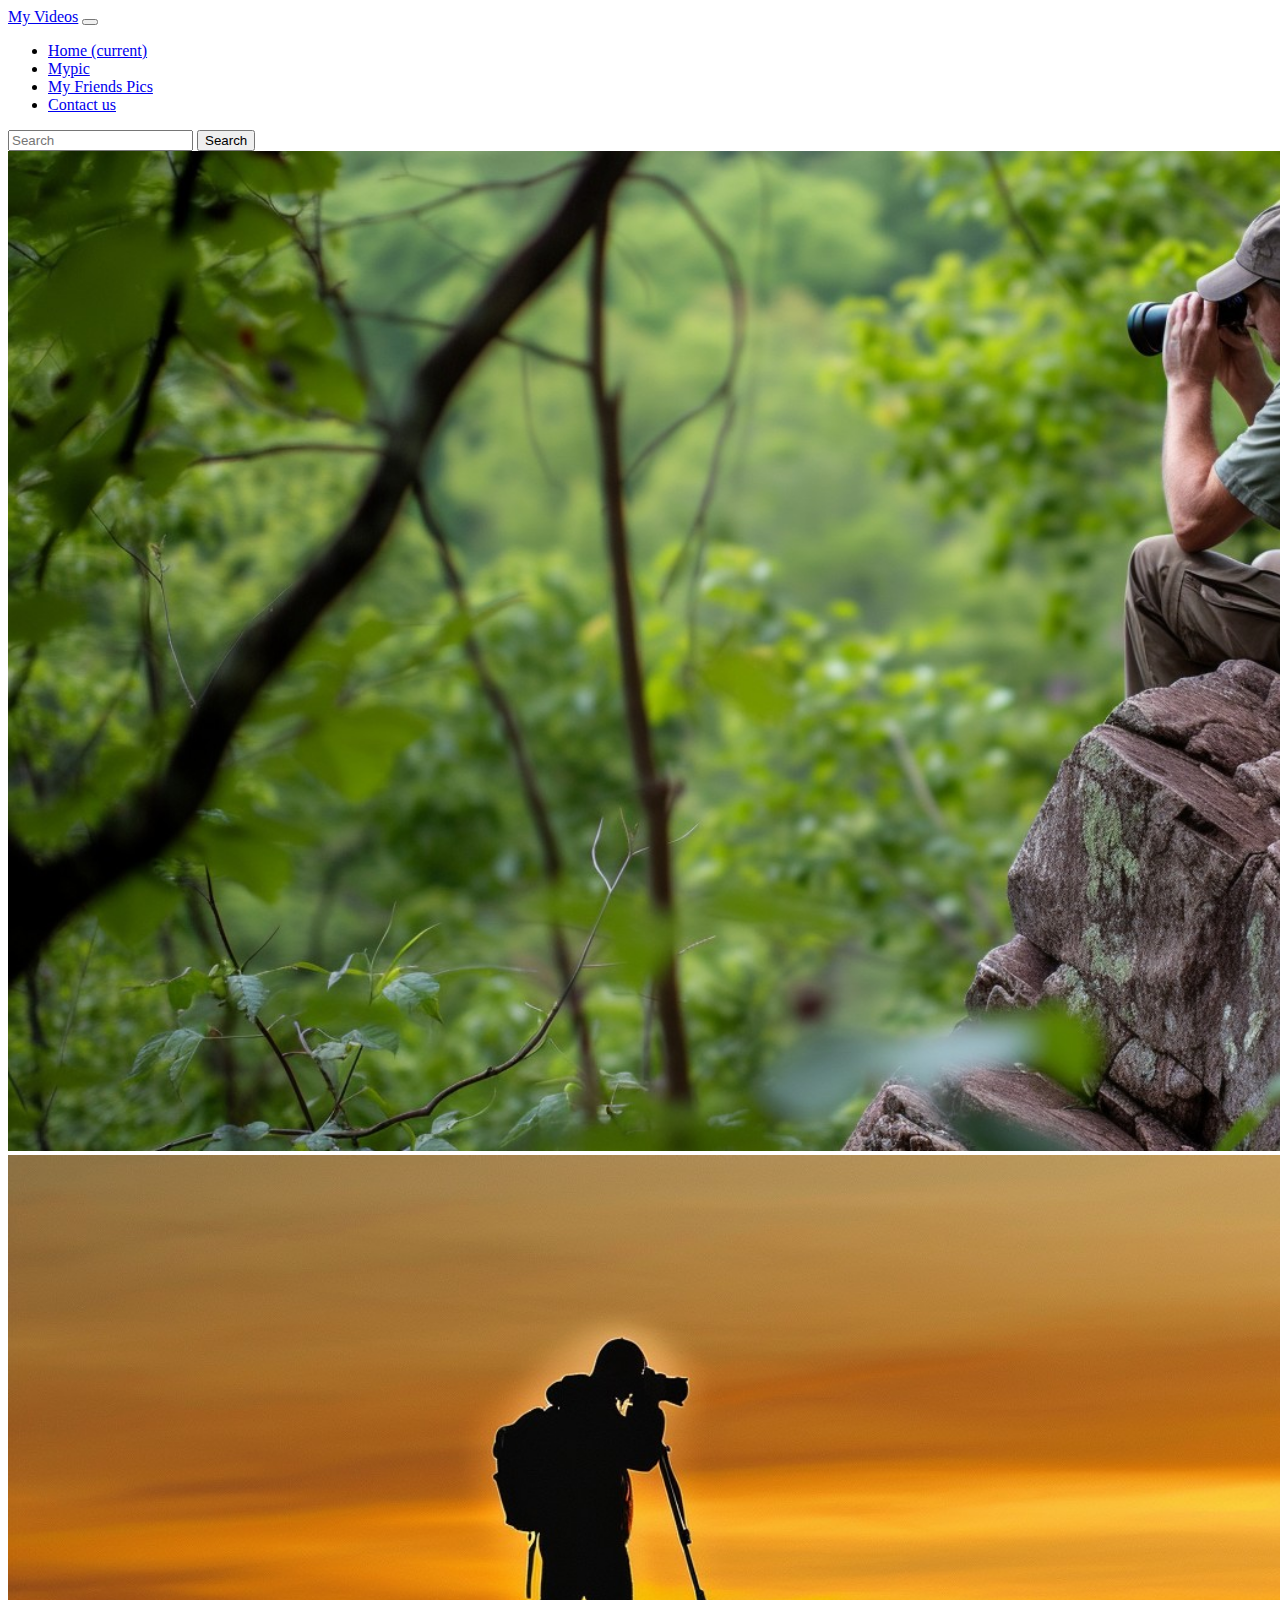
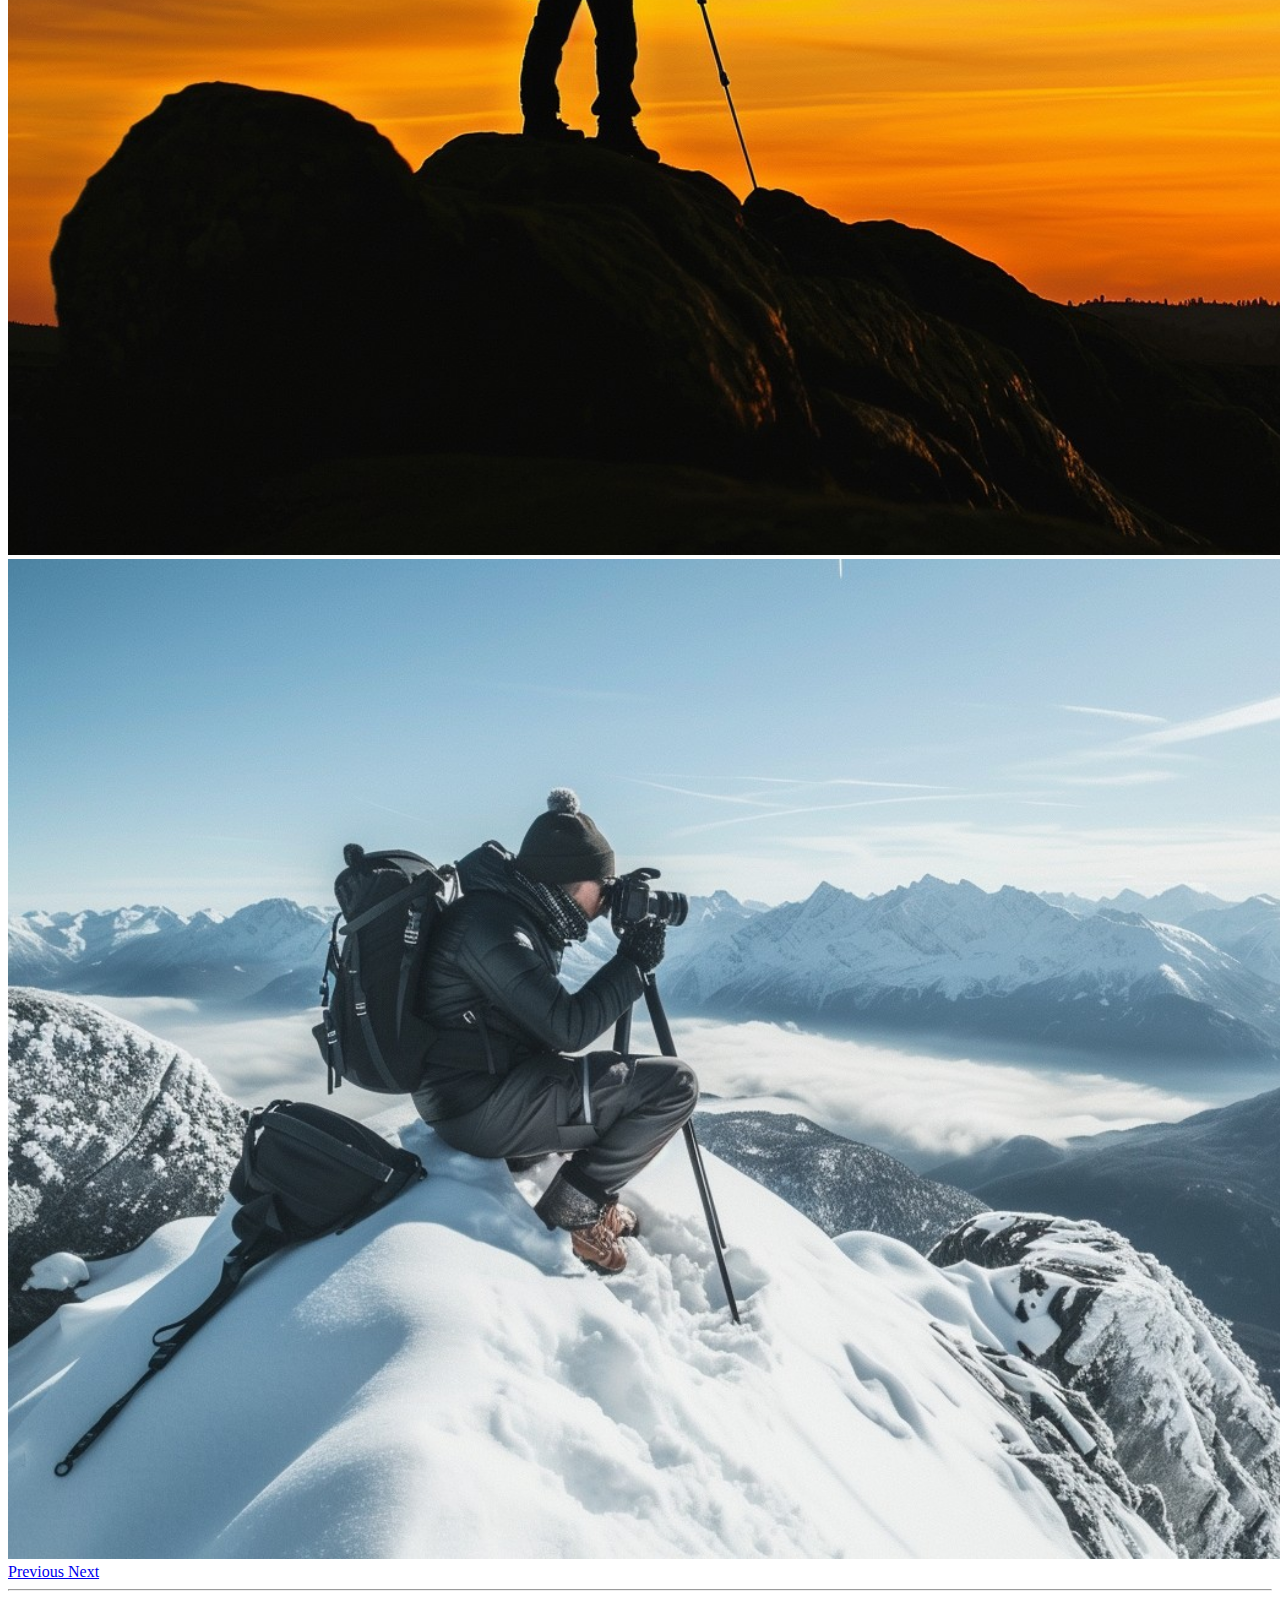
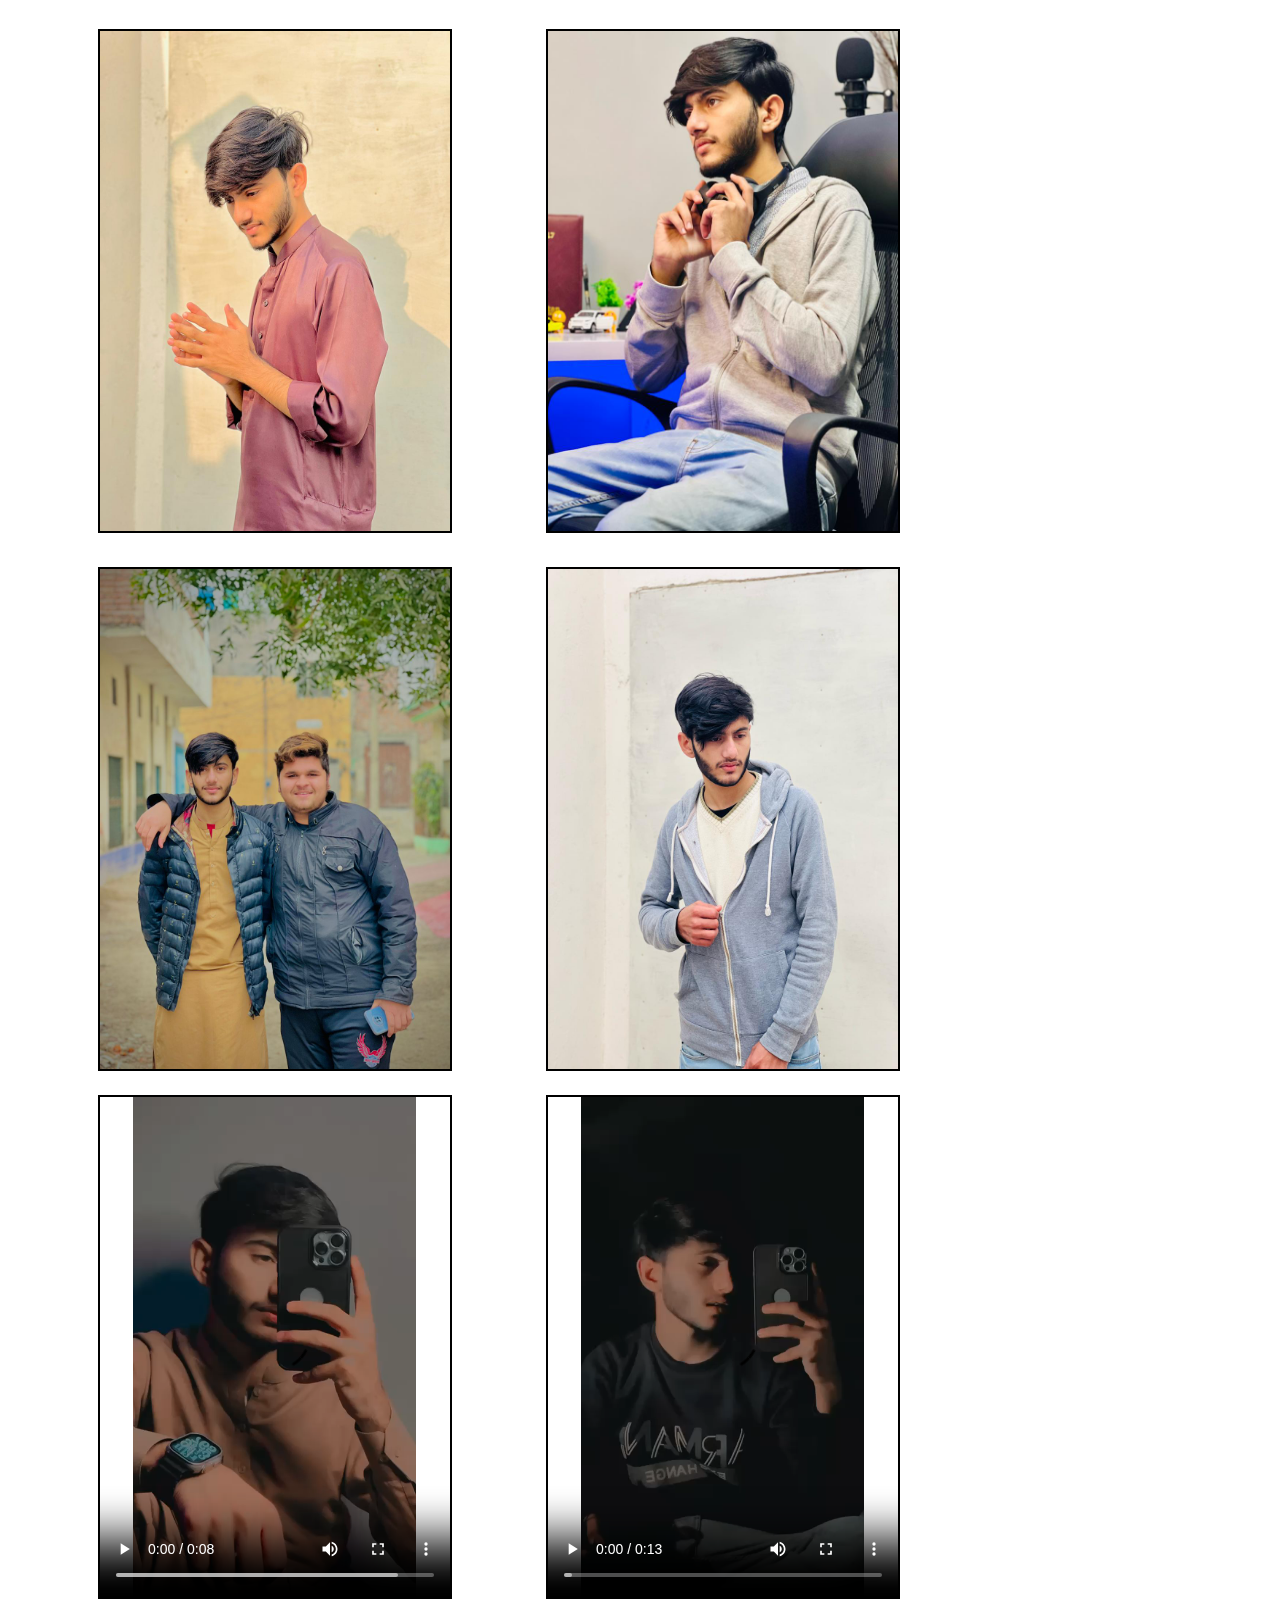
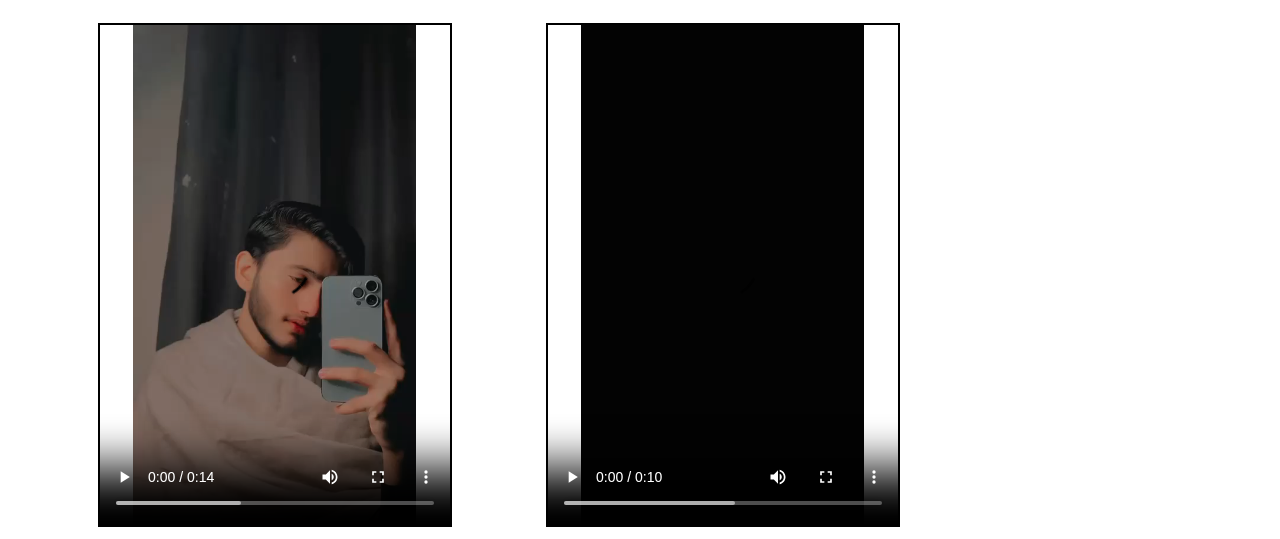
<file: index.html>
<!doctype html>
<html lang="en">
  <head>
    <!-- Required meta tags -->
    <meta charset="utf-8">
    <meta name="viewport" content="width=device-width, initial-scale=1, shrink-to-fit=no">

    <!-- Bootstrap CSS -->
    <link rel="stylesheet" href="https://cdn.jsdelivr.net/npm/bootstrap@4.1.3/dist/css/bootstrap.min.css" integrity="sha384-MCw98/SFnGE8fJT3GXwEOngsV7Zt27NXFoaoApmYm81iuXoPkFOJwJ8ERdknLPMO" crossorigin="anonymous">

    <title>My Website</title>
    <link rel="stylesheet" href="style.css">
  </head>
  <body>
        
    <nav class="navbar navbar-expand-lg navbar-light bg-light">
        <a class="navbar-brand" href="myvideos.html">My Videos</a>
        <button class="navbar-toggler" type="button" data-toggle="collapse" data-target="#navbarTogglerDemo02" aria-controls="navbarTogglerDemo02" aria-expanded="false" aria-label="Toggle navigation">
          <span class="navbar-toggler-icon"></span>
        </button>
      
        <div class="collapse navbar-collapse" id="navbarTogglerDemo02">
          <ul class="navbar-nav mr-auto mt-2 mt-lg-0">
            <li class="nav-item active">
              <a class="nav-link" href="index.html">Home <span class="sr-only">(current)</span></a>
            </li>
            <li class="nav-item">
              <a class="nav-link" href="Mypic.html">Mypic</a>
            </li>
            <li class="nav-item">
              <a class="nav-link disabled" href="MyFriendsPics.html">My Friends Pics</a>
            </li>
          </li>
          <li class="nav-item">
            <a class="nav-link disabled" href="Contact us.html">Contact us</a>
          </li>
          </ul>
          <form class="form-inline my-2 my-lg-0">
            <input class="form-control mr-sm-2" type="search" placeholder="Search">
            <button class="btn btn-outline-success my-2 my-sm-0" type="submit">Search</button>
          </form>
        </div>
      </nav>
    

      <div id="carouselExampleFade" class="carousel slide carousel-fade" data-ride="carousel">
        <div class="carousel-inner">
          <div class="carousel-item active">
            <!-- <video src="77.mp4"></video> -->
            <img class="d-block w-100" src="11.jpg" alt="First slide">
          </div>
          <div class="carousel-item">
            <img class="d-block w-100" src="22.jpg" alt="Second slide">
          </div>
          <div class="carousel-item">
            <img class="d-block w-100" src="33.jpg" alt="Third slide">
          </div>
        </div>
        <a class="carousel-control-prev" href="#carouselExampleFade" role="button" data-slide="prev">
          <span class="carousel-control-prev-icon" aria-hidden="true"></span>
          <span class="sr-only">Previous</span>
        </a>
        <a class="carousel-control-next" href="#carouselExampleFade" role="button" data-slide="next">
          <span class="carousel-control-next-icon" aria-hidden="true"></span>
          <span class="sr-only">Next</span>
        </a>
      </div>

      <hr>

      <div class="mypics">
        <img src="HomeData/h1.jpeg" alt="">
        <img src="HomeData/h2.jpeg" alt="">
        <img src="HomeData/h3.jpeg" alt="">
        <img src="HomeData/h4.jpeg" alt="">
      </div>


      <div class="mainhomena">
      <div class="mainHome">
        <video src="myvideos/v1.mp4"controls></video>
        <video src="myvideos/v2.mp4"controls></video>
        <video src="myvideos/v3.mp4"controls></video>
        <video src="myvideos/v4.mp4"controls></video>
      </div>
    </div>

    <!-- Optional JavaScript -->
    <!-- jQuery first, then Popper.js, then Bootstrap JS -->
    <script src="https://code.jquery.com/jquery-3.3.1.slim.min.js" integrity="sha384-q8i/X+965DzO0rT7abK41JStQIAqVgRVzpbzo5smXKp4YfRvH+8abtTE1Pi6jizo" crossorigin="anonymous"></script>
    <script src="https://cdn.jsdelivr.net/npm/popper.js@1.14.3/dist/umd/popper.min.js" integrity="sha384-ZMP7rVo3mIykV+2+9J3UJ46jBk0WLaUAdn689aCwoqbBJiSnjAK/l8WvCWPIPm49" crossorigin="anonymous"></script>
    <script src="https://cdn.jsdelivr.net/npm/bootstrap@4.1.3/dist/js/bootstrap.min.js" integrity="sha384-ChfqqxuZUCnJSK3+MXmPNIyE6ZbWh2IMqE241rYiqJxyMiZ6OW/JmZQ5stwEULTy" crossorigin="anonymous"></script>
  </body>
</html>
</file>
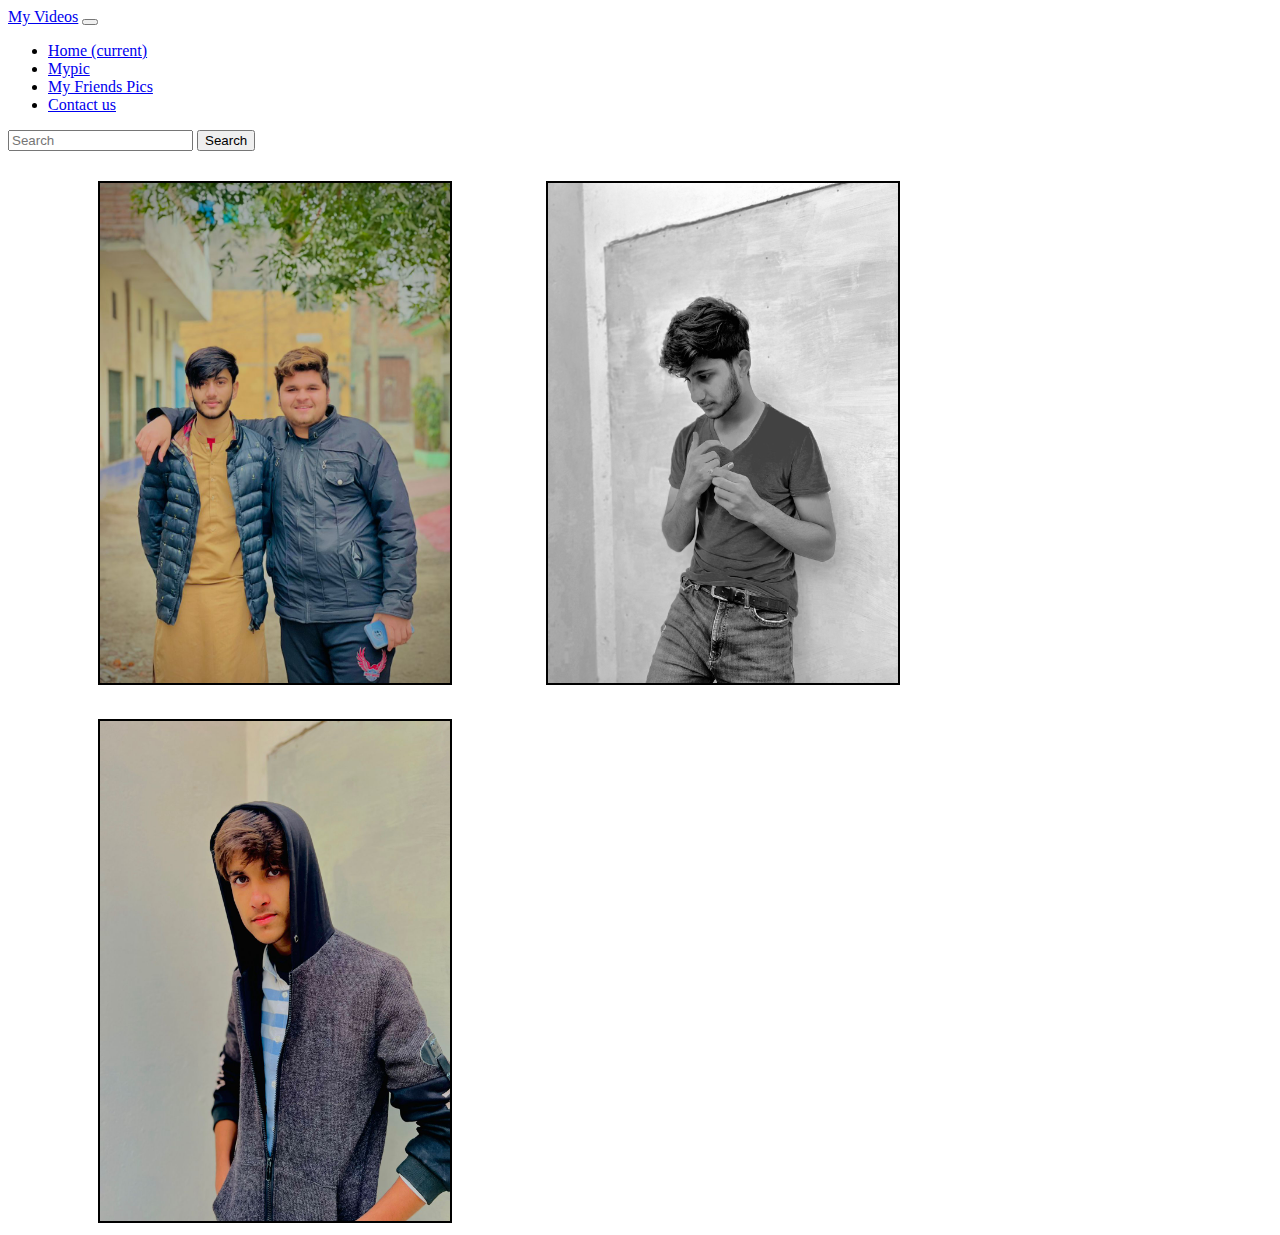
<file: MyFriendsPics.html>
<!doctype html>
<html lang="en">
  <head>
    <!-- Required meta tags -->
    <meta charset="utf-8">
    <meta name="viewport" content="width=device-width, initial-scale=1, shrink-to-fit=no">

    <!-- Bootstrap CSS -->
    <link rel="stylesheet" href="https://cdn.jsdelivr.net/npm/bootstrap@4.1.3/dist/css/bootstrap.min.css" integrity="sha384-MCw98/SFnGE8fJT3GXwEOngsV7Zt27NXFoaoApmYm81iuXoPkFOJwJ8ERdknLPMO" crossorigin="anonymous">

    <title>Hello, world!</title>
    <link rel="stylesheet" href="style.css">
  </head>
  <body>
    
      
    <nav class="navbar navbar-expand-lg navbar-light bg-light">
        <a class="navbar-brand" href="myvideos.html">My Videos</a>
        <button class="navbar-toggler" type="button" data-toggle="collapse" data-target="#navbarTogglerDemo02" aria-controls="navbarTogglerDemo02" aria-expanded="false" aria-label="Toggle navigation">
          <span class="navbar-toggler-icon"></span>
        </button>
      
        <div class="collapse navbar-collapse" id="navbarTogglerDemo02">
          <ul class="navbar-nav mr-auto mt-2 mt-lg-0">
            <li class="nav-item active">
              <a class="nav-link" href="index.html">Home <span class="sr-only">(current)</span></a>
            </li>
            <li class="nav-item">
              <a class="nav-link" href="Mypic.html">Mypic</a>
            </li>
            <li class="nav-item">
              <a class="nav-link disabled" href="#">My Friends Pics</a>
            </li>
            <li class="nav-item">
              <a class="nav-link disabled" href="Contact us.html">Contact us</a>
            </li>
          </ul>
          <form class="form-inline my-2 my-lg-0">
            <input class="form-control mr-sm-2" type="search" placeholder="Search">
            <button class="btn btn-outline-success my-2 my-sm-0" type="submit">Search</button>
          </form>
        </div>
      </nav>


      

      <div class="mypics">
        <img src="myfriends/1f.jpeg" alt="">
        <img src="myfriends/2f.jpeg" alt="">
        <img src="myfriends/3f.jpeg" alt="">
      </div>

    
    <!-- Optional JavaScript -->
    <!-- jQuery first, then Popper.js, then Bootstrap JS -->
    <script src="https://code.jquery.com/jquery-3.3.1.slim.min.js" integrity="sha384-q8i/X+965DzO0rT7abK41JStQIAqVgRVzpbzo5smXKp4YfRvH+8abtTE1Pi6jizo" crossorigin="anonymous"></script>
    <script src="https://cdn.jsdelivr.net/npm/popper.js@1.14.3/dist/umd/popper.min.js" integrity="sha384-ZMP7rVo3mIykV+2+9J3UJ46jBk0WLaUAdn689aCwoqbBJiSnjAK/l8WvCWPIPm49" crossorigin="anonymous"></script>
    <script src="https://cdn.jsdelivr.net/npm/bootstrap@4.1.3/dist/js/bootstrap.min.js" integrity="sha384-ChfqqxuZUCnJSK3+MXmPNIyE6ZbWh2IMqE241rYiqJxyMiZ6OW/JmZQ5stwEULTy" crossorigin="anonymous"></script>
  </body>
</html>
</file>
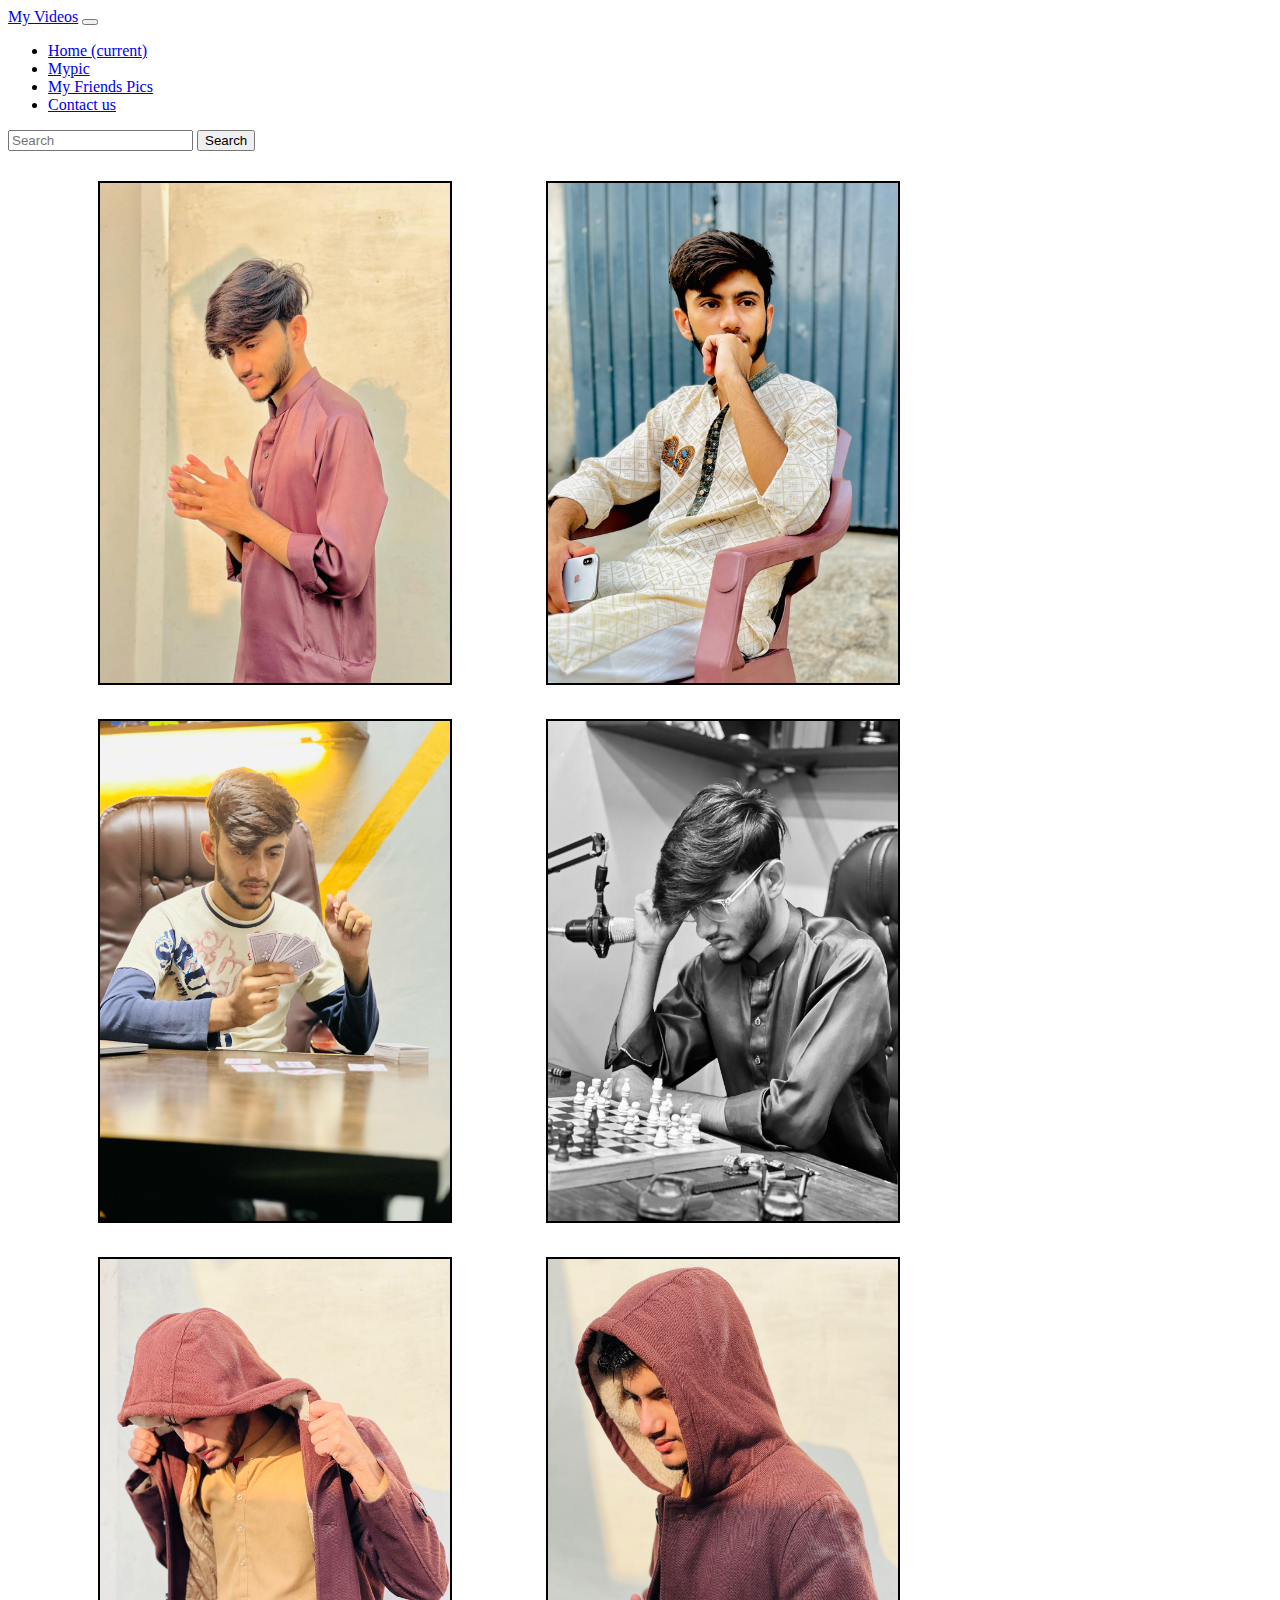
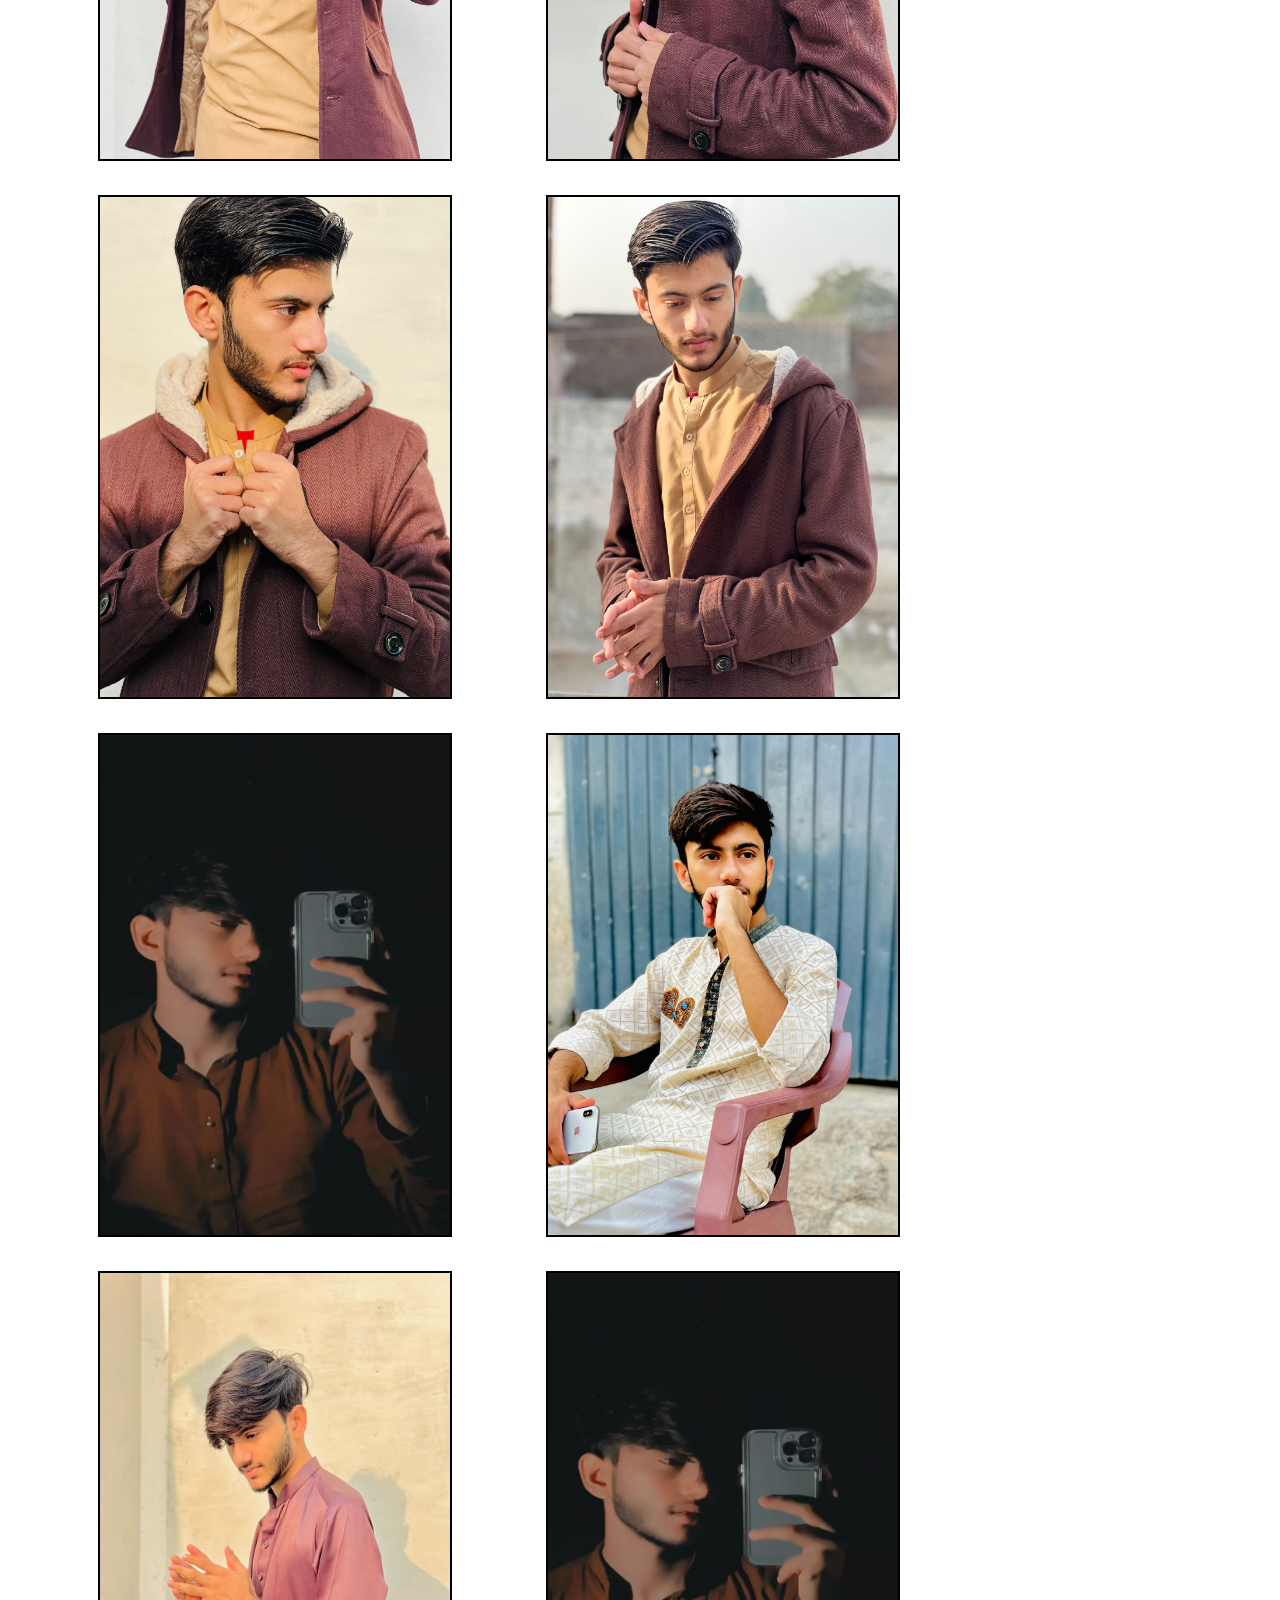
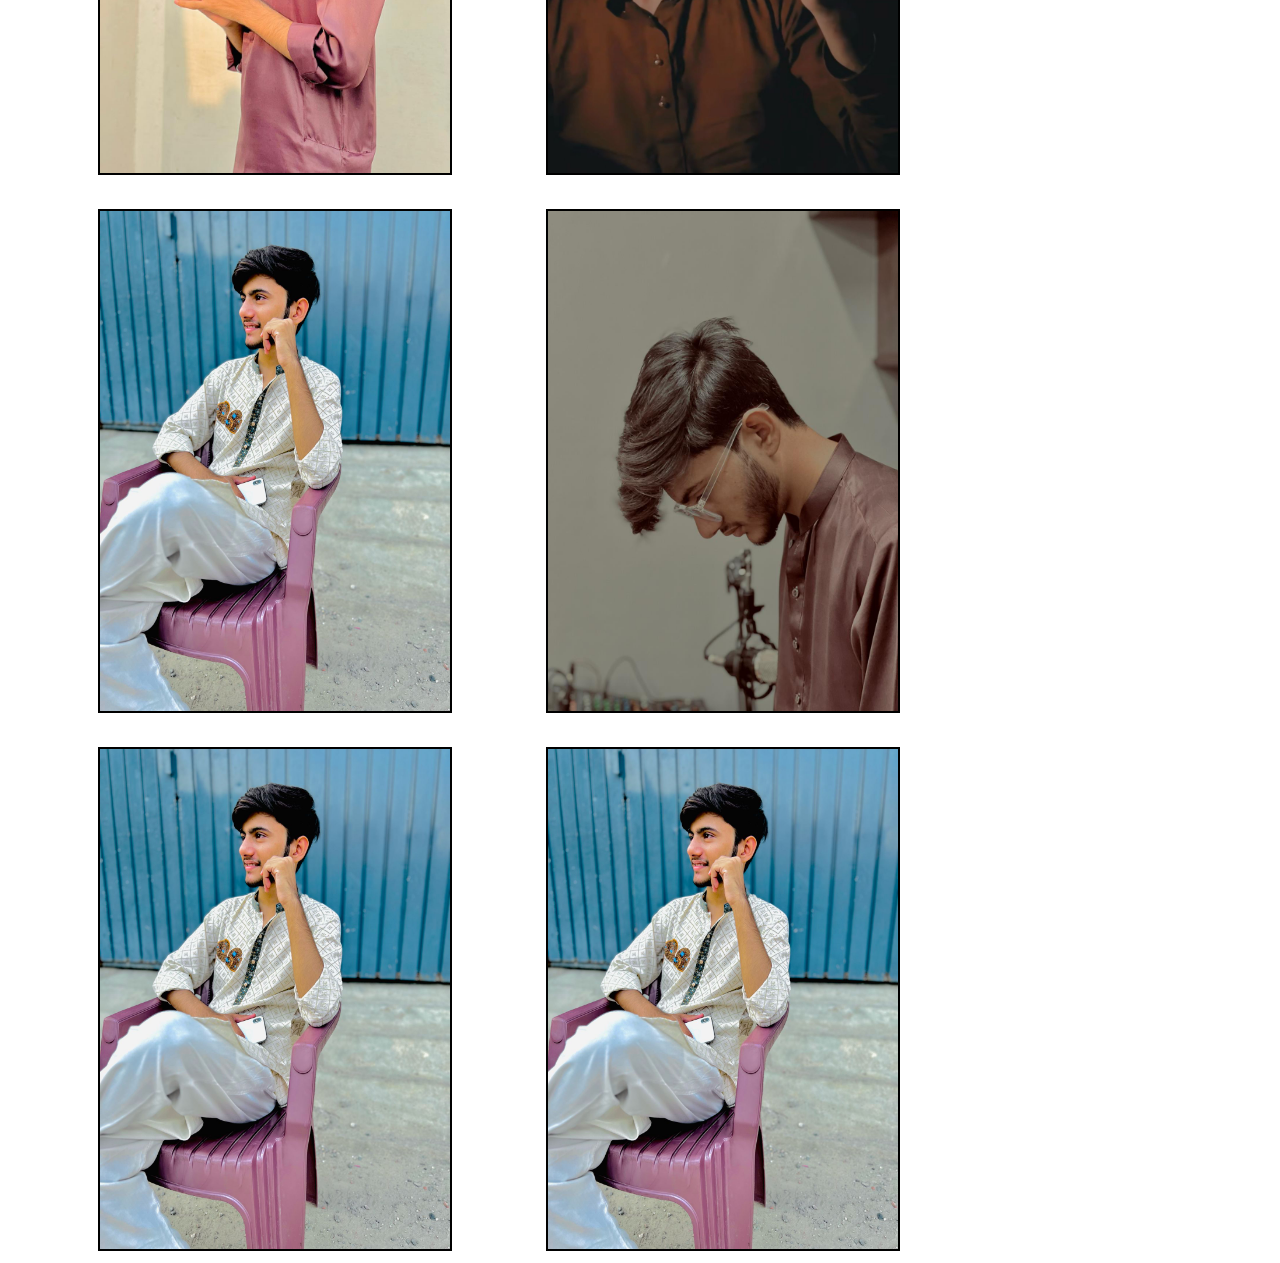
<file: Mypic.html>
<!doctype html>
<html lang="en">
  <head>
    <!-- Required meta tags -->
    <meta charset="utf-8">
    <meta name="viewport" content="width=device-width, initial-scale=1, shrink-to-fit=no">

    <!-- Bootstrap CSS -->
    <link rel="stylesheet" href="https://cdn.jsdelivr.net/npm/bootstrap@4.1.3/dist/css/bootstrap.min.css" integrity="sha384-MCw98/SFnGE8fJT3GXwEOngsV7Zt27NXFoaoApmYm81iuXoPkFOJwJ8ERdknLPMO" crossorigin="anonymous">

    <title></title>
    <link rel="stylesheet" href="style.css">
  </head>
  <body>
    
      
    <nav class="navbar navbar-expand-lg navbar-light bg-light">
        <a class="navbar-brand" href="myvideos.html">My Videos</a>
        <button class="navbar-toggler" type="button" data-toggle="collapse" data-target="#navbarTogglerDemo02" aria-controls="navbarTogglerDemo02" aria-expanded="false" aria-label="Toggle navigation">
          <span class="navbar-toggler-icon"></span>
        </button>
      
        <div class="collapse navbar-collapse" id="navbarTogglerDemo02">
          <ul class="navbar-nav mr-auto mt-2 mt-lg-0">
            <li class="nav-item active">
              <a class="nav-link" href="index.html">Home <span class="sr-only">(current)</span></a>
            </li>
            <li class="nav-item">
              <a class="nav-link" href="#">Mypic</a>
            </li>
            <li class="nav-item">
              <a class="nav-link disabled" href="MyFriendsPics.html">My Friends Pics</a>
            </li>
            <li class="nav-item">
              <a class="nav-link disabled" href="Contact us.html">Contact us</a>
            </li>
          </ul>
          <form class="form-inline my-2 my-lg-0">
            <input class="form-control mr-sm-2" type="search" placeholder="Search">
            <button class="btn btn-outline-success my-2 my-sm-0" type="submit">Search</button>
          </form>
        </div>
      </nav>

      <div class="mypics">
        <img src="myallimages/13.jpeg" alt="">
        <img src="myallimages/2.jpeg" alt="">
        <img src="myallimages/3.jpeg" alt="">
        <img src="myallimages/10.jpeg" alt="">
        
        
      </div>

      <div class="mypics">
        <img src="myallimages/6.jpeg" alt="">
        <img src="myallimages/7.jpeg" alt="">
        <img src="myallimages/8.jpeg" alt="">
        <img src="myallimages/9.jpeg" alt="">
      </div>
    

      <div class="mypics">
        <img src="myallimages/11.jpeg" alt="">
        <img src="myallimages/12.jpeg" alt="">
        <img src="myallimages/13.jpeg" alt="">
        <img src="myallimages/11.jpeg" alt="">
      </div>
    
      <div class="mypics">
        <img src="myallimages/1.jpeg" alt="">
        <img src="myallimages/4.jpeg" alt="">
        <img src="myallimages/1.jpeg" alt="">
        <img src="myallimages/1.jpeg" alt="">
      </div>
    


    <!-- Optional JavaScript -->
    <!-- jQuery first, then Popper.js, then Bootstrap JS -->
    <script src="https://code.jquery.com/jquery-3.3.1.slim.min.js" integrity="sha384-q8i/X+965DzO0rT7abK41JStQIAqVgRVzpbzo5smXKp4YfRvH+8abtTE1Pi6jizo" crossorigin="anonymous"></script>
    <script src="https://cdn.jsdelivr.net/npm/popper.js@1.14.3/dist/umd/popper.min.js" integrity="sha384-ZMP7rVo3mIykV+2+9J3UJ46jBk0WLaUAdn689aCwoqbBJiSnjAK/l8WvCWPIPm49" crossorigin="anonymous"></script>
    <script src="https://cdn.jsdelivr.net/npm/bootstrap@4.1.3/dist/js/bootstrap.min.js" integrity="sha384-ChfqqxuZUCnJSK3+MXmPNIyE6ZbWh2IMqE241rYiqJxyMiZ6OW/JmZQ5stwEULTy" crossorigin="anonymous"></script>
  </body>
</html>
</file>
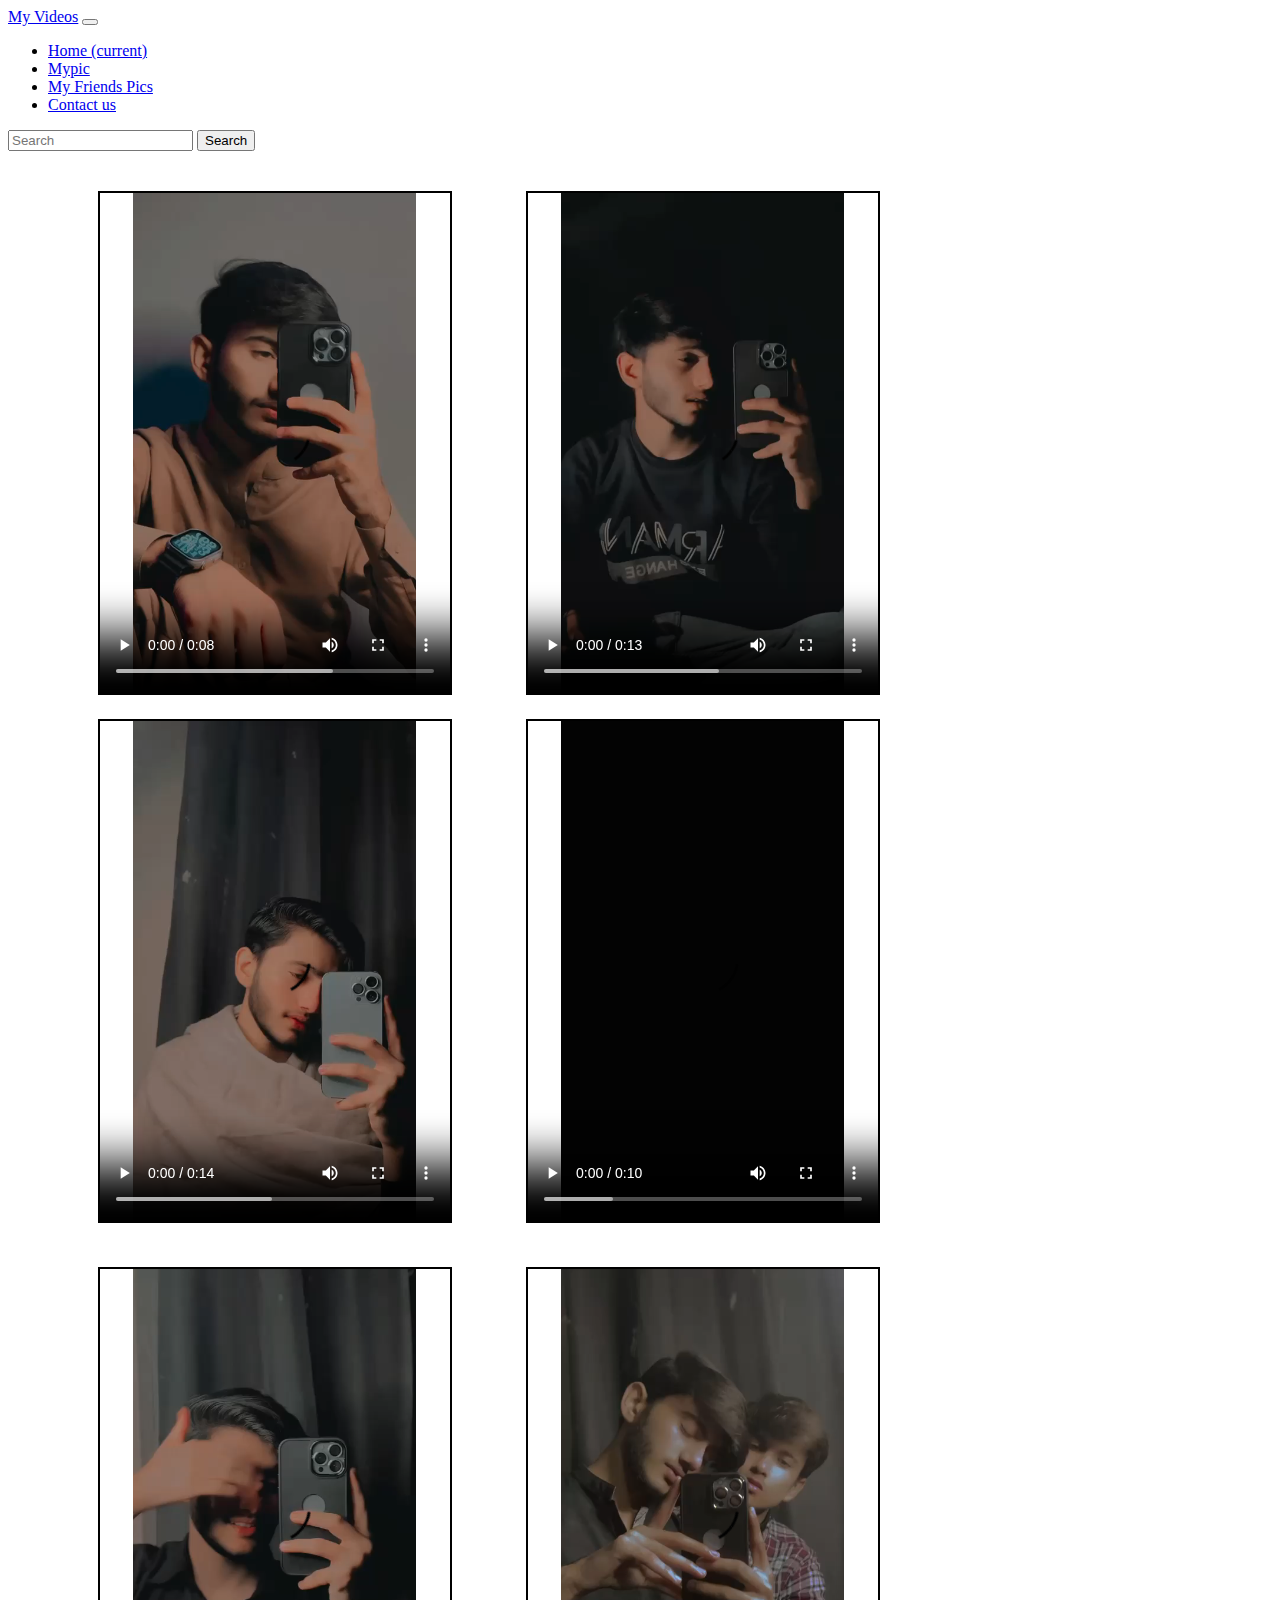
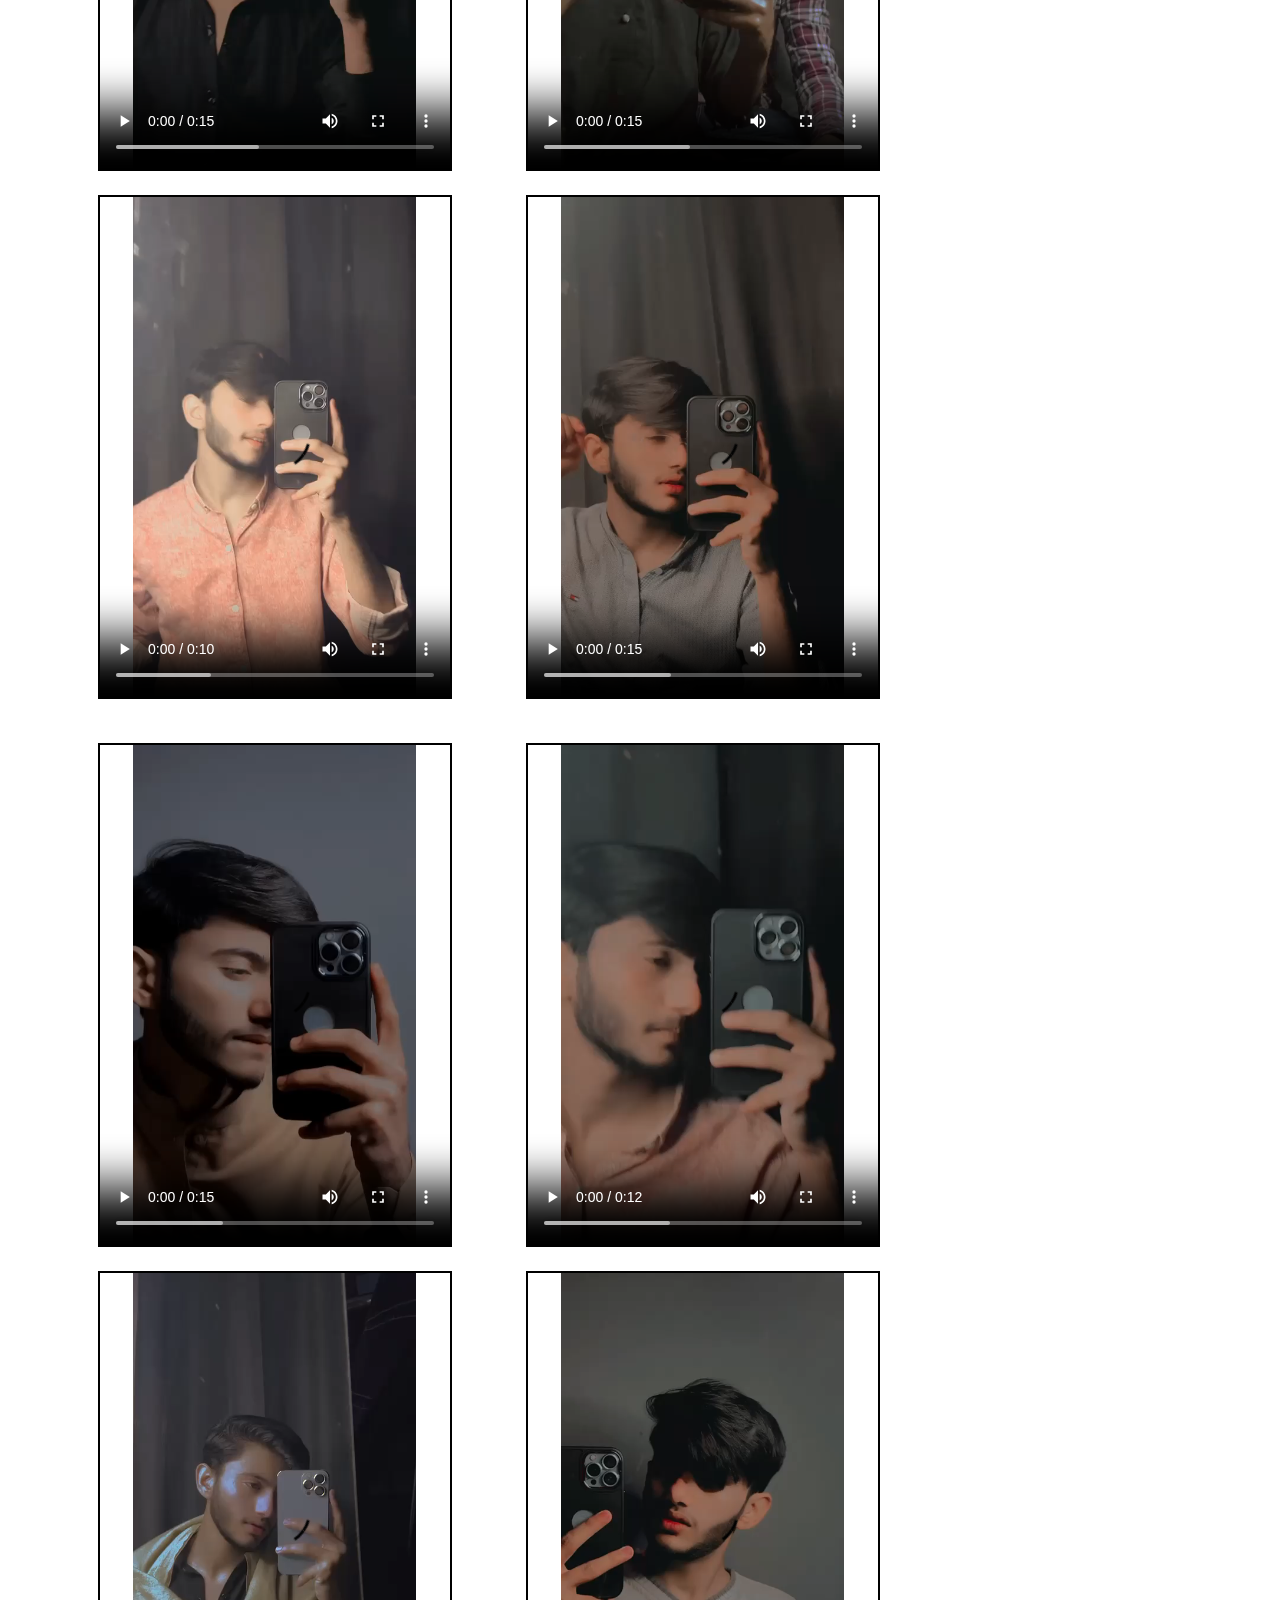
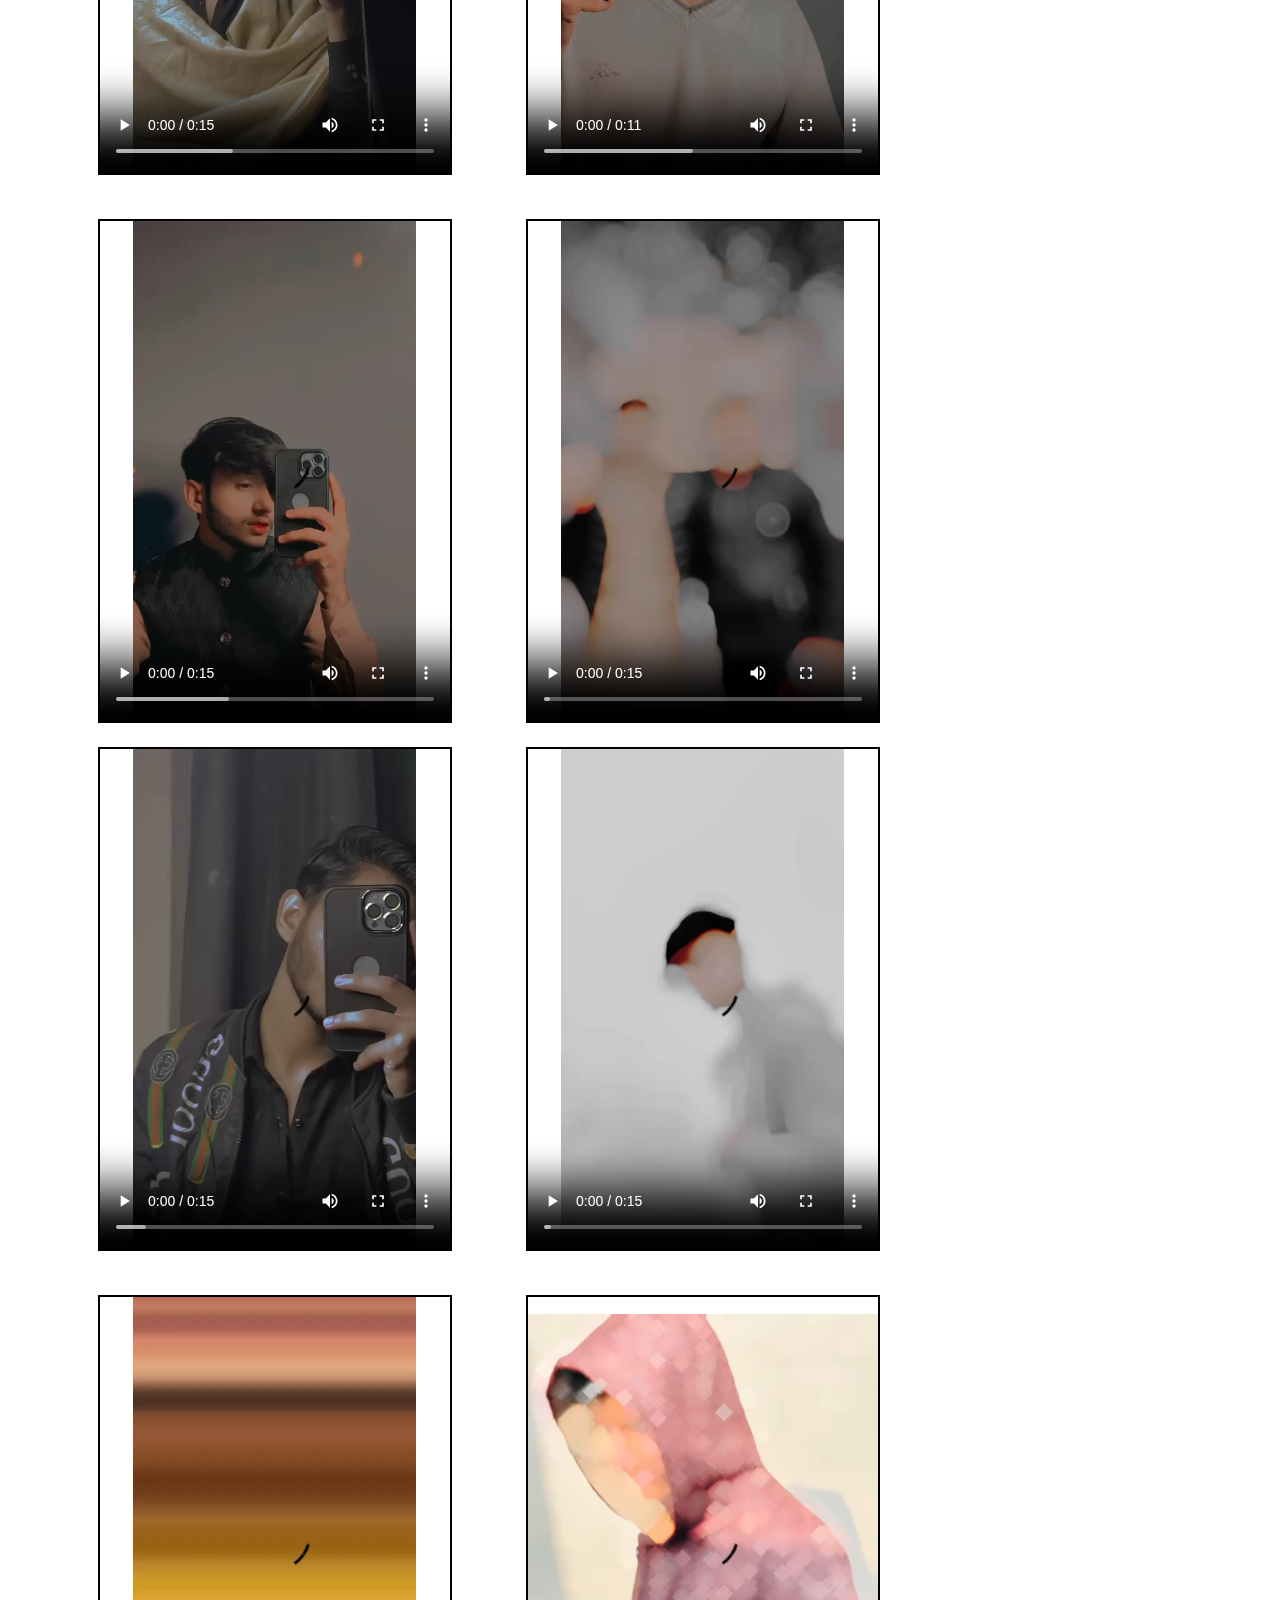
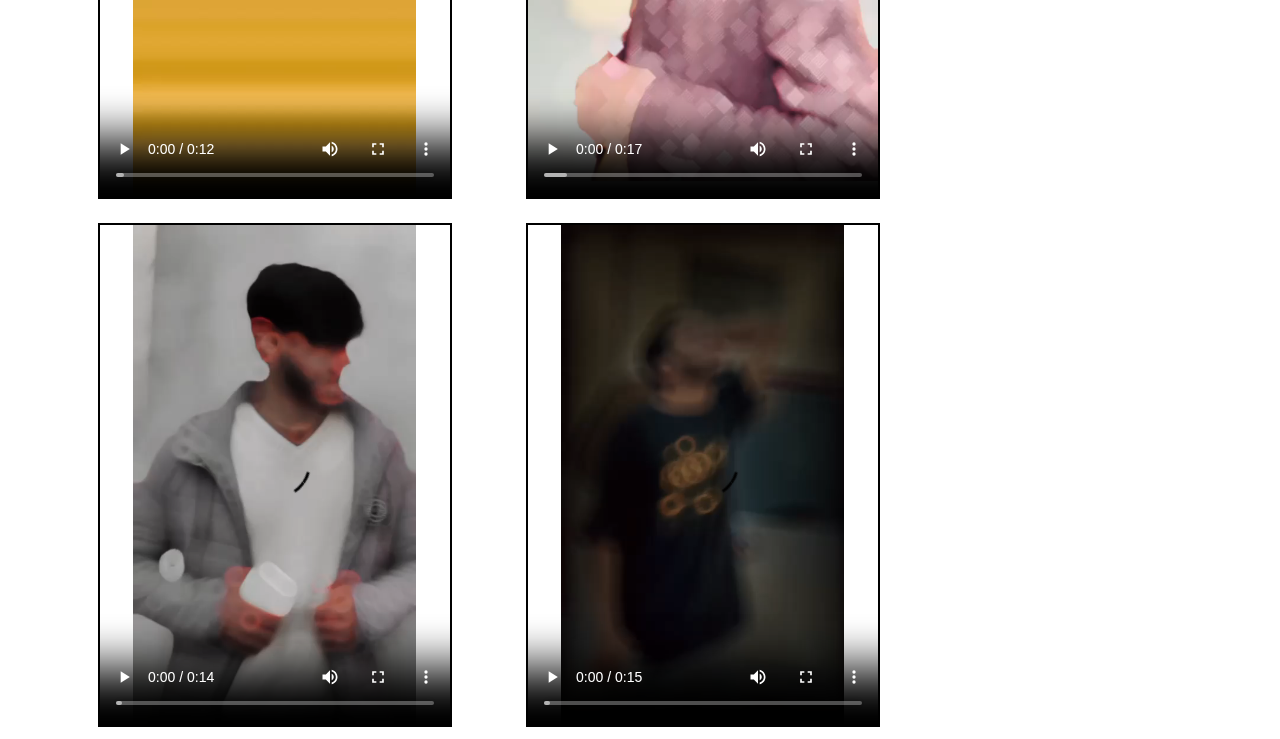
<file: myvideos.html>
<!doctype html>
<html lang="en">
  <head>
    <!-- Required meta tags -->
    <meta charset="utf-8">
    <meta name="viewport" content="width=device-width, initial-scale=1, shrink-to-fit=no">

    <!-- Bootstrap CSS -->
    <link rel="stylesheet" href="https://cdn.jsdelivr.net/npm/bootstrap@4.1.3/dist/css/bootstrap.min.css" integrity="sha384-MCw98/SFnGE8fJT3GXwEOngsV7Zt27NXFoaoApmYm81iuXoPkFOJwJ8ERdknLPMO" crossorigin="anonymous">

    <title>Hello, world!</title>
    <link rel="stylesheet" href="style.css">
  </head>
  <body>
    
      
    <nav class="navbar navbar-expand-lg navbar-light bg-light">
        <a class="navbar-brand" href="#">My Videos</a>
        <button class="navbar-toggler" type="button" data-toggle="collapse" data-target="#navbarTogglerDemo02" aria-controls="navbarTogglerDemo02" aria-expanded="false" aria-label="Toggle navigation">
          <span class="navbar-toggler-icon"></span>
        </button>
      
        <div class="collapse navbar-collapse" id="navbarTogglerDemo02">
          <ul class="navbar-nav mr-auto mt-2 mt-lg-0">
            <li class="nav-item active">
              <a class="nav-link" href="index.html">Home <span class="sr-only">(current)</span></a>
            </li>
            <li class="nav-item">
              <a class="nav-link" href="Mypic.html">Mypic</a>
            </li>
            <li class="nav-item">
              <a class="nav-link disabled" href="MyFriendsPics.html">My Friends Pics</a>
            </li>
            <li class="nav-item">
                <a class="nav-link disabled" href="Contact us.html">Contact us</a>
              </li>
          </ul>
          <form class="form-inline my-2 my-lg-0">
            <input class="form-control mr-sm-2" type="search" placeholder="Search">
            <button class="btn btn-outline-success my-2 my-sm-0" type="submit">Search</button>
          </form>
        </div>
      </nav>


      <div class="main">
        <video src="myvideos/v1.mp4"controls></video>
        <video src="myvideos/v2.mp4"controls></video>
        <video src="myvideos/v3.mp4"controls></video>
        <video src="myvideos/v4.mp4"controls></video>
      </div>

      <div class="main">
        <video src="myvideos/v5.mp4"controls></video>
        <video src="myvideos/v6.mp4"controls></video>
        <video src="myvideos/v7.mp4"controls></video>
        <video src="myvideos/v8.mp4"controls></video>
      </div>

      <div class="main">
        <video src="myvideos/v9.mp4"controls></video>
        <video src="myvideos/v10.mp4"controls></video>
        <video src="myvideos/v11.mp4"controls></video>
        <video src="myvideos/v12.mp4"controls></video>
      </div>

      <div class="main">
        <video src="myvideos/v13.mp4"controls></video>
        <video src="myvideos/v14.mp4"controls></video>
        <video src="myvideos/v15.mp4"controls></video>
        <video src="myvideos/v16.mp4"controls></video>
      </div>

      <div class="main">
        <video src="myvideos/v17.mp4"controls></video>
        <video src="myvideos/v18.mp4"controls></video>
        <video src="myvideos/v19.mp4"controls></video>
        <video src="myvideos/v20.mp4"controls></video>
      </div>
    
    <!-- Optional JavaScript -->
    <!-- jQuery first, then Popper.js, then Bootstrap JS -->
    <script src="https://code.jquery.com/jquery-3.3.1.slim.min.js" integrity="sha384-q8i/X+965DzO0rT7abK41JStQIAqVgRVzpbzo5smXKp4YfRvH+8abtTE1Pi6jizo" crossorigin="anonymous"></script>
    <script src="https://cdn.jsdelivr.net/npm/popper.js@1.14.3/dist/umd/popper.min.js" integrity="sha384-ZMP7rVo3mIykV+2+9J3UJ46jBk0WLaUAdn689aCwoqbBJiSnjAK/l8WvCWPIPm49" crossorigin="anonymous"></script>
    <script src="https://cdn.jsdelivr.net/npm/bootstrap@4.1.3/dist/js/bootstrap.min.js" integrity="sha384-ChfqqxuZUCnJSK3+MXmPNIyE6ZbWh2IMqE241rYiqJxyMiZ6OW/JmZQ5stwEULTy" crossorigin="anonymous"></script>
  </body>
</html>
</file>
<file: style.css>
.d-block{
   height: 1000px;
}



.mypics img{
    background-size: cover;
    height: 500px;
    width: 350px;
    /* overflow: hidden; */
    justify-content: space-between;
    margin-left: 90px;
    display: inline;
    margin-top: 20px;
    border: 2px solid black;
    margin-top: 30px;
}


.main video{
    height: 500px;
    width: 350px;
    justify-content: space-between;
    margin-right: 70px;
    border: 2px solid black;
   margin-top: 20px;
  
}

.main{
    margin-left: 90px;
    margin-top: 20px;

}


/* home */


.mainhomena video{
    margin-left: 90px;
    display: inline;
    height: 500px;
    width: 350px;
    margin-top: 20px;
    justify-content: space-between;
    border: 2px solid black;
}
</file>
